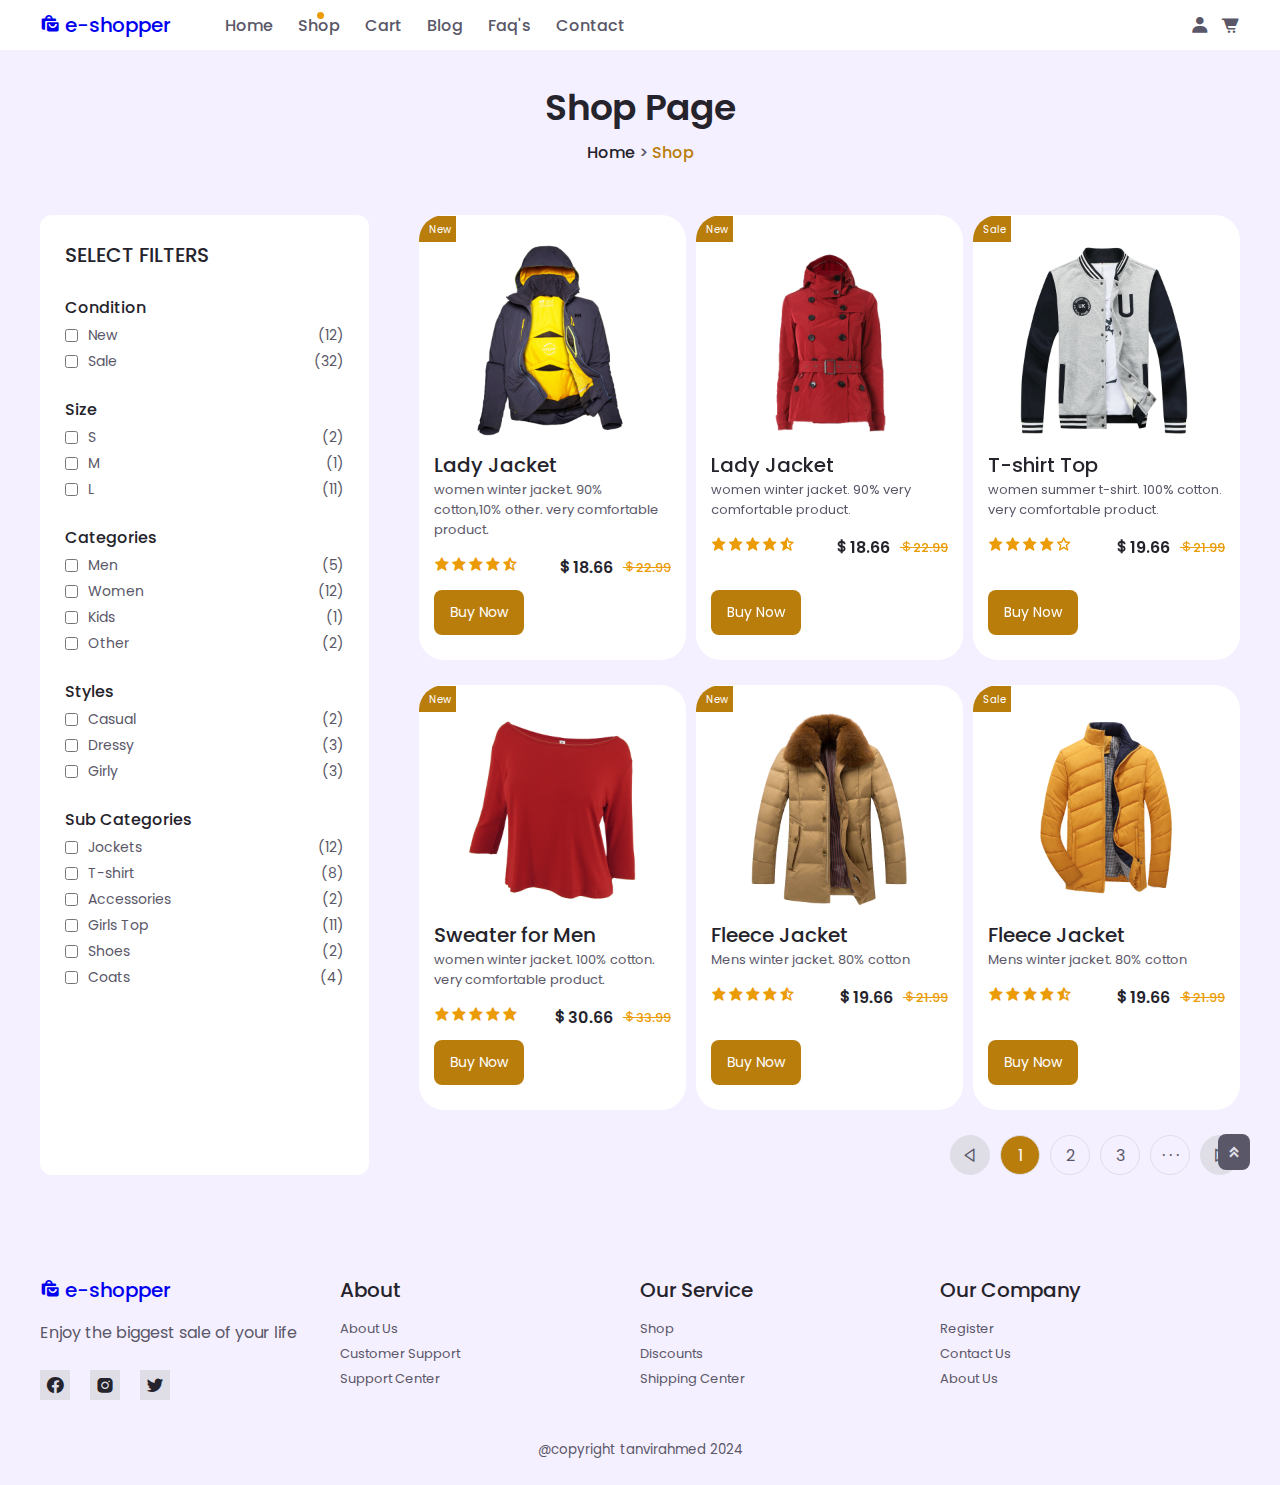
<file: shop.html>
<!DOCTYPE html>
<html lang="en">
<head>
    <meta charset="UTF-8">
    <meta name="viewport" content="width=device-width, initial-scale=1.0">
    <title>E_Commerce1/Shop_pages.</title>
    <link rel="stylesheet" href="css/shop.css">
    <!___ Box Icons ___>
    <link href='https://unpkg.com/boxicons@2.1.4/css/boxicons.min.css' rel='stylesheet'>
    
     
</head>
<body>
    <!-- ____________  Header Start Here  _____________ -->
     <header>
        <div class="header" id="header">
            <div class="container">
                <div class="header-area flex-between">
                    
                    <!-- ___ Header Left ___ -->
                    <div class="header-left flex-center "> 
                        <!-- ___ Logo ___ -->
                        <div class="logo">
                            <a href="index.html"><i class='bx bxs-shopping-bags'></i> e-shopper</a>
                        </div>
                        
                        <!-- ___ Nav ___ -->
                        <nav>
                            <ul class="flex-center gap-25 title-color nav-links" id="nav">
                                <li><a  href="index.html">Home</a></li>
                                <li><a class="active" class="title-color" href="shop.html">Shop</a></li>
                                <li><a href="cart.html">Cart</a></li>
                                <li><a href="blog.html">Blog</a></li>
                                <li><a href="faq.html">Faq's</a></li>
                                <li><a href="faq.html">Contact</a></li>
                            </ul>
                        </nav>
                    </div>
                    
                    <!-- ___ Header Left ___ -->
                    <div class="header-right">
                        
                        <!-- ___ Buttons ___ -->
                         <div class="header-buttons flex-center gap-10">
                            <button id="login-btn"><i class='bx bxs-user' ></i></button>
                            <button id="cart-btn"><i class='bx bxs-cart-alt' ></i></button>
                         </div>
                         
                         <!-- ___ Mobile Menu ___ -->
                          <button class="menu-btn" id="menu-btn">
                             <i class='bx bx-menu' id="icon"></i>
                          </button>
                    </div>
                     
                </div>
            </div>
        </div>
        
        
        
        <!-- ____________  Cart Modal Start Here  _____________ -->
        <div class="cart-modal modal" id="cart-modal">
            
            <!-- ___ Close Btn ___ -->
            <button class="close cart-close-modal" id="cart-close-btn">
                 <i class="bx bx-x"></i>
            </button>
            
            <!--___ Header ___ -->
            <h3 class="d-block section__subtitle mt-4">_My Cart_</h3>
            
            <!-- ___ Cart Container __ -->
             <div class="cart-container">
                <ul class="cart-items mt-4 flex-column gap-25">
                    
                    <!-- ___ Single cart item ___ -->
                    <li class="cart-item flex gap-30">
                        <div class="cart-img">
                            <img src="image/cart-2.png" alt="">
                        </div>
                        
                        <!-- ___ Cart Details___ -->
                         <div class="cart-details ">
                            
                            <div>
                                <div>
                                    <h4 class="min-title">Windbreaker</h4>
                                    <div class="price text-hover font-medium">$13</div>
                                </div>
                                
                                <!-- ___ Quantity Buttons ___ -->
                                <div class="cart-quantity  flex gap-30 mt-3">
                                    
                                    <div class="flex gap-15 cart-quantity-btns">
                                        <button><i class="bx bx-minus"></i></button>
                                        <div class="display-quantity">1</div>
                                        <button><i class="bx bx-plus"></i></button>
                                    </div>
                                    
                                    <!-- ___ Delete Item___ -->
                                     <button class="delete-cart-item">
                                        <i class="bx bx-trash-alt"></i>
                                    </button>
                                </div>
                            </div>
                            
                         </div>
                    </li>
                    
                    <!-- ___ Single cart item ___ -->
                    <li class="cart-item flex gap-30">
                        <div class="cart-img">
                            <img src="image/cart-1.png" alt="">
                        </div>
                        
                        <!-- ___ Cart Details___ -->
                         <div class="cart-details">
                            
                            <div>
                                <div>
                                    <h4 class="min-title">Windbreaker</h4>
                                    <div class="price text-hover font-medium">$13</div>
                                </div>
                                
                                <!-- ___ Quantity Buttons ___ -->
                                <div class="cart-quantity flex gap-30 mt-3">
                                    
                                    <div class="flex gap-15 cart-quantity-btns">
                                        <button><i class="bx bx-minus"></i></button>
                                        <div class="display-quantity">1</div>
                                        <button><i class="bx bx-plus"></i></button>
                                    </div>
                                    
                                    <!-- ___ Delete Item___ -->
                                     <button class="delete-cart-item">
                                        <i class="bx bx-trash-alt"></i>
                                    </button>
                                </div>
                            </div>
                            
                         </div>
                    </li>
                    
                    <!-- ___ Single cart item ___ -->
                    <li class="cart-item flex gap-30">
                        <div class="cart-img">
                            <img src="image/cart-3.png" alt="">
                        </div>
                        
                        <!-- ___ Cart Details___ -->
                         <div class="cart-details">
                            
                            <div>
                                <div>
                                    <h4 class="min-title">Windbreaker</h4>
                                    <div class="price text-hover font-medium">$15</div>
                                </div>
                                
                                <!-- ___ Quantity Buttons ___ -->
                                <div class="cart-quantity flex gap-30 mt-3">
                                    
                                    <div class="flex gap-15 cart-quantity-btns">
                                        <button><i class="bx bx-minus"></i></button>
                                        <div class="display-quantity">1</div>
                                        <button><i class="bx bx-plus"></i></button>
                                    </div>
                                    
                                    <!-- ___ Delete Item___ -->
                                     <button class="delete-cart-item">
                                        <i class="bx bx-trash-alt"></i>
                                    </button>
                                </div>
                            </div>
                            
                         </div>
                    </li>
                    
                    <!-- ___ Single cart item ___ -->
                    <li class="cart-item flex gap-30">
                        <div class="cart-img">
                            <img src="image/cart-2.png" alt="">
                        </div>
                        
                        <!-- ___ Cart Details___ -->
                         <div class="cart-details">
                            
                            <div>
                                <div>
                                    <h4 class="min-title">Mans New Collection</h4>
                                    <div class="price text-hover font-medium">$23</div>
                                </div>
                                
                                <!-- ___ Quantity Buttons ___ -->
                                <div class="cart-quantity flex gap-30 mt-3">
                                    
                                    <div class="flex gap-15 cart-quantity-btns">
                                        <button><i class="bx bx-minus"></i></button>
                                        <div class="display-quantity">1</div>
                                        <button><i class="bx bx-plus"></i></button>
                                    </div>
                                    
                                    <!-- ___ Delete Item___ -->
                                     <button class="delete-cart-item">
                                        <i class="bx bx-trash-alt"></i>
                                    </button>
                                </div>
                            </div>
                            
                         </div>
                    </li>
                </ul>
             </div>
            
             <!-- ___ Cart Modal Footer ___ -->
              <div class="cart-modal-footer flex-between ">
                <div class="total-quantity"><span>4</span>item</div>
                <div class="total-price font-bold section__subtitle">$<span>33</span></div>
              </div>
        </div>
        <!-- ____________  Cart Modal End Here  _____________ -->
         
        
        <!-- ____________  Login Modal Start Here  _____________ -->
        <div class="login-modal modal" id="login-modal">
            
            <!-- ___ Close Btn ___ -->
            <button class="close cart-close-modal" id="login-close-btn">
                 <i class="bx bx-x"></i>
            </button>
            
            <!--___ Header ___ -->
            <h3 class="d-block section__subtitle mt-4">_Login_</h3>
            
            
            <!-- ___  Login Form ___ -->
            <form action="" class="gap-20 flex-column login-form">
                <div class="login-content">
                    <label for="modal-email">Email</label>
                    <input  id="modal-email" type="text" class="login-input">
                </div>
                <div class="login-content">
                    <label for="modal-password">Password</label>
                    <input  id="modal-password" type="password" class="login-input">
                </div>
                <div>
                    <button type="submit" class="btn">Sign up</button>
                </div>
            </form>
            
            <div class="login-modal-footer">
                <small>Not a member? <a href="register.html">Sign up now</a></small>
            </div>
            
        </div>
        <!-- ____________  Login Modal End Here  _____________ -->
     </header>
    <!-- ================  Header End Here  ================ -->
     
    
    
    
    
    <!-- ============ Main  Content ================ -->
     <main class="Shop_page-main">
         
        <!-- ____________  Breadcrumb Start ____________ -->
         <section>
            <div class="contaienr">
                <div class="breadcrumb">
                    <div class="section__title">Shop Page</div>
                    <div class="font-medium text-center mt-1 ">
                        <a class="before-page" href="#">Home</a> >
                        <span class="current-page">Shop</span>
                    </div>
                </div>
            </div>
         </section>
        <!-- ____________  Breadcrumb End ____________ -->
         
        
        
        
        <!-- ____________  Shop Section Start ____________ -->
         <section>
            <div class="container">
                <div class="shop">
                    
                    <!-- ___ SideBar ____ -->
                    <div class="sidebar">
                        <div class="section__subtitle text-left">SELECT FILTERS</div>
                        
                        <div class="filter-items mt-4 flex-column gap-25">
                            
                            <!-- ___ Filter Item ___ -->
                            <div class="filter flex-column gap-5">
                                <div class="filter-title">Condition</div>
                                
                                <div class="filter-content flex-between">
                                    <div class="flex gap-10">
                                        <input type="checkbox">
                                        <p>New</p>
                                    </div>
                                    <span>(12)</span>
                                </div>
                                
                                <div class="filter-content flex-between">
                                    <div class="flex gap-10">
                                        <input type="checkbox">
                                        <p>Sale</p>
                                    </div>
                                    <span>(32)</span>
                                </div>
                            </div>
                            
                            <!-- ____ Filter Item ____ -->
                            <div class="filter flex-column gap-5">
                                <div class="filter-title">Size</div>
                                
                                <div class="filter-content flex-between">
                                    <div class="flex gap-10">
                                        <input type="checkbox">
                                        <p>S</p>
                                    </div>
                                    <span>(2)</span>
                                </div>
                                
                                <div class="filter-content flex-between">
                                    <div class="flex gap-10">
                                        <input type="checkbox">
                                        <p>M</p>
                                    </div>
                                    <span>(1)</span>
                                </div>
                                
                                <div class="filter-content flex-between">
                                    <div class="flex gap-10">
                                        <input type="checkbox">
                                        <p>L</p>
                                    </div>
                                    <span>(11)</span>
                                </div>
                            </div>
                            
                            <!-- ____ Filter Item ____ -->
                            <div class="filter flex-column gap-5">
                                <div class="filter-title">Categories</div>
                                
                                <div class="filter-content flex-between">
                                    <div class="flex gap-10">
                                        <input type="checkbox">
                                        <p>Men</p>
                                    </div>
                                    <span>(5)</span>
                                </div>
                                
                                <div class="filter-content flex-between">
                                    <div class="flex gap-10">
                                        <input type="checkbox">
                                        <p>Women</p>
                                    </div>
                                    <span>(12)</span>
                                </div>
                                
                                <div class="filter-content flex-between">
                                    <div class="flex gap-10">
                                        <input type="checkbox">
                                        <p>Kids</p>
                                    </div>
                                    <span>(1)</span>
                                </div>
                                
                                <div class="filter-content flex-between">
                                    <div class="flex gap-10">
                                        <input type="checkbox">
                                        <p>Other</p>
                                    </div>
                                    <span>(2)</span>
                                </div>
                            </div>
                            
                            <!-- ____ Filter Item ____ -->
                            <div class="filter flex-column gap-5">
                                <div class="filter-title">Styles</div>
                                
                                <div class="filter-content flex-between">
                                    <div class="flex gap-10">
                                        <input type="checkbox">
                                        <p>Casual</p>
                                    </div>
                                    <span>(2)</span>
                                </div>
                                
                                <div class="filter-content flex-between">
                                    <div class="flex gap-10">
                                        <input type="checkbox">
                                        <p>Dressy</p>
                                    </div>
                                    <span>(3)</span>
                                </div>
                                
                                <div class="filter-content flex-between">
                                    <div class="flex gap-10">
                                        <input type="checkbox">
                                        <p>Girly</p>
                                    </div>
                                    <span>(3)</span>
                                </div>
                            </div>
                            
                            <!-- ____ Filter Item ____ -->
                            <div class="filter flex-column gap-5">
                                <div class="filter-title">Sub Categories</div>
                                
                                <div class="filter-content flex-between">
                                    <div class="flex gap-10">
                                        <input type="checkbox">
                                        <p>Jockets</p>
                                    </div>
                                    <span>(12)</span>
                                </div>
                                
                                <div class="filter-content flex-between">
                                    <div class="flex gap-10">
                                        <input type="checkbox">
                                        <p>T-shirt</p>
                                    </div>
                                    <span>(8)</span>
                                </div>
                                
                                <div class="filter-content flex-between">
                                    <div class="flex gap-10">
                                        <input type="checkbox">
                                        <p>Accessories</p>
                                    </div>
                                    <span>(2)</span>
                                </div>
                                
                                <div class="filter-content flex-between">
                                    <div class="flex gap-10">
                                        <input type="checkbox">
                                        <p>Girls Top</p>
                                    </div>
                                    <span>(11)</span>
                                </div>
                                
                                <div class="filter-content flex-between">
                                    <div class="flex gap-10">
                                        <input type="checkbox">
                                        <p>Shoes</p>
                                    </div>
                                    <span>(2)</span>
                                </div>
                                
                                <div class="filter-content flex-between">
                                    <div class="flex gap-10">
                                        <input type="checkbox">
                                        <p>Coats</p>
                                    </div>
                                    <span>(4)</span>
                                </div>
                                
                            </div>
                        </div>
                    </div>
                    
                    
                    <!-- ____ Shop Items ____ -->
                    <div class="shop-right">
                        <div class="shop-items grid-3 gap-10">
                            <!-- ___ Single popular item ___ -->
                            <a class="new-arrivals-item item " href="product.html">
                                <div class="offer">New</div>
                                <img class="new-arrivals-img" src="image/slide-3.png" alt="new-item">
                                <div class="mt-2 section__subtitle text-left">Lady Jacket</div>
                                <p class="item-data">women winter jacket. 90% cotton,10% other. very comfortable product.</p>
                            
                                <!-- ___ Rating ___ -->
                                <div class="mt-2 flex-between">
                                    <div class="rating">
                                        <i class='bx bxs-star'></i>
                                        <i class='bx bxs-star'></i>
                                        <i class='bx bxs-star'></i>
                                        <i class='bx bxs-star'></i>
                                        <i class='bx bxs-star-half'></i>
                                    </div>
                            
                                    <!-- ___ Prices ___ -->
                                    <div class="prices mt-1 flex-center gap-10">
                                        <div class="new-price"> <i class='bx bx-dollar'></i>18.66 </div>
                                        <div class="old-price"> <i class='bx bx-dollar'></i>22.99 </div>
                                    </div>
                                </div>
                            
                                <!-- ___ Cart and Love Buttons ___ -->
                                <div class="btn cart-btn"><i class='bx bx-cart-alt'></i></div>
                                <div class="btn love-btn"><i class='bx bx-heart'></i></div>
                            
                                <div class="d-block buy-btn-wrapper mt-2">
                                    <button class="btn">Buy Now</button>
                                </div>
                            </a>
                            
                            <!-- ___ Single popular item ___ -->
                            <a class="new-arrivals-item item " href="product.html">
                                <div class="offer">New</div>
                                <img class="new-arrivals-img" src="image/details-1.png" alt="new-item">
                                <div class="mt-2 section__subtitle text-left">Lady Jacket</div>
                                <p class="item-data">women winter jacket. 90%  very comfortable product.</p>
                            
                                <!-- ___ Rating ___ -->
                                <div class="mt-2 flex-between">
                                    <div class="rating">
                                        <i class='bx bxs-star'></i>
                                        <i class='bx bxs-star'></i>
                                        <i class='bx bxs-star'></i>
                                        <i class='bx bxs-star'></i>
                                        <i class='bx bxs-star-half'></i>
                                    </div>
                            
                                    <!-- ___ Prices ___ -->
                                    <div class="prices mt-1 flex-center gap-10">
                                        <div class="new-price"> <i class='bx bx-dollar'></i>18.66 </div>
                                        <div class="old-price"> <i class='bx bx-dollar'></i>22.99 </div>
                                    </div>
                                </div>
                            
                                <!-- ___ Cart and Love Buttons ___ -->
                                <div class="btn cart-btn"><i class='bx bx-cart-alt'></i></div>
                                <div class="btn love-btn"><i class='bx bx-heart'></i></div>
                            
                                <div class="d-block buy-btn-wrapper mt-2">
                                    <button class="btn">Buy Now</button>
                                </div>
                            </a>
                            
                            <!-- ___ Single popular item ___ -->
                            <a class="new-arrivals-item item " href="product.html">
                                <div class="offer">Sale</div>
                                <img class="new-arrivals-img" src="image/new-4.png" alt="new-item">
                                <div class="mt-2 section__subtitle text-left">T-shirt Top</div>
                                <p class="item-data">women summer t-shirt. 100% cotton. very comfortable product.</p>
                            
                                <!-- ___ Rating ___ -->
                                <div class="mt-2 flex-between">
                                    <div class="rating">
                                        <i class='bx bxs-star'></i>
                                        <i class='bx bxs-star'></i>
                                        <i class='bx bxs-star'></i>
                                        <i class='bx bxs-star'></i>
                                        <i class='bx bx-star'></i>
                                    </div>
                            
                                    <!-- ___ Prices ___ -->
                                    <div class="prices mt-1 flex-center gap-10">
                                        <div class="new-price"> <i class='bx bx-dollar'></i>19.66 </div>
                                        <div class="old-price"> <i class='bx bx-dollar'></i>21.99 </div>
                                    </div>
                                </div>
                            
                                <!-- ___ Cart and Love Buttons ___ -->
                                <div class="btn cart-btn"><i class='bx bx-cart-alt'></i></div>
                                <div class="btn love-btn"><i class='bx bx-heart'></i></div>
                            
                                <div class="d-block buy-btn-wrapper mt-2">
                                    <button class="btn">Buy Now</button>
                                </div>
                            </a>
                            <!-- ___ Single popular item ___ -->
                            <a class="new-arrivals-item item " href="product.html">
                                <div class="offer">New</div>
                                <img class="new-arrivals-img" src="image/new-5.png" alt="new-item">
                                <div class="mt-2 section__subtitle text-left">Sweater for Men</div>
                                <p class="item-data">women winter jacket. 100% cotton. very comfortable product.</p>
                            
                                <!-- ___ Rating ___ -->
                                <div class="mt-2 flex-between">
                                    <div class="rating">
                                        <i class='bx bxs-star'></i>
                                        <i class='bx bxs-star'></i>
                                        <i class='bx bxs-star'></i>
                                        <i class='bx bxs-star'></i>
                                        <i class='bx bxs-star'></i>
                                    </div>
                            
                                    <!-- ___ Prices ___ -->
                                    <div class="prices mt-1 flex-center gap-10">
                                        <div class="new-price"> <i class='bx bx-dollar'></i>30.66 </div>
                                        <div class="old-price"> <i class='bx bx-dollar'></i>33.99 </div>
                                    </div>
                                </div>
                            
                                <!-- ___ Cart and Love Buttons ___ -->
                                <div class="btn cart-btn"><i class='bx bx-cart-alt'></i></div>
                                <div class="btn love-btn"><i class='bx bx-heart'></i></div>
                            
                                <div class="d-block buy-btn-wrapper mt-2">
                                    <button class="btn">Buy Now</button>
                                </div>
                            </a>
                            <!-- ___ Single popular item ___ -->
                            <a class="new-arrivals-item item " href="product.html">
                                <div class="offer">New</div>
                                <img class="new-arrivals-img" src="image//product-1.png" alt="new-item">
                                <div class="mt-2 section__subtitle text-left">Fleece Jacket</div>
                                <p class="item-data">Mens winter jacket. 80% cotton</p>
                            
                                <!-- ___ Rating ___ -->
                                <div class="mt-2 flex-between">
                                    <div class="rating">
                                        <i class='bx bxs-star'></i>
                                        <i class='bx bxs-star'></i>
                                        <i class='bx bxs-star'></i>
                                        <i class='bx bxs-star'></i>
                                        <i class='bx bxs-star-half'></i>
                                    </div>
                            
                                    <!-- ___ Prices ___ -->
                                    <div class="prices mt-1 flex-center gap-10">
                                        <div class="new-price"> <i class='bx bx-dollar'></i>19.66 </div>
                                        <div class="old-price"> <i class='bx bx-dollar'></i>21.99 </div>
                                    </div>
                                </div>
                            
                                <!-- ___ Cart and Love Buttons ___ -->
                                <div class="btn cart-btn"><i class='bx bx-cart-alt'></i></div>
                                <div class="btn love-btn"><i class='bx bx-heart'></i></div>
                            
                                <div class="d-block buy-btn-wrapper mt-2 ">
                                    <button class="btn ">Buy Now</button>
                                </div>
                            </a>
                            
                            <!-- ____ Single popular item ____ -->
                            <a class="new-arrivals-item item " href="product.html">
                                <div class="offer">Sale</div>
                                <img class="new-arrivals-img" src="image/new-3.png" alt="new-item">
                                <div class="mt-2 section__subtitle text-left">Fleece Jacket</div>
                                <p class="item-data">Mens winter jacket. 80% cotton</p>
                            
                                <!-- ___ Rating ___ -->
                                <div class="mt-2 flex-between">
                                    <div class="rating">
                                        <i class='bx bxs-star'></i>
                                        <i class='bx bxs-star'></i>
                                        <i class='bx bxs-star'></i>
                                        <i class='bx bxs-star'></i>
                                        <i class='bx bxs-star-half'></i>
                                    </div>
                            
                                    <!-- ___ Prices ___ -->
                                    <div class="prices mt-1 flex-center gap-10">
                                        <div class="new-price"> <i class='bx bx-dollar'></i>19.66 </div>
                                        <div class="old-price"> <i class='bx bx-dollar'></i>21.99 </div>
                                    </div>
                                </div>
                            
                                <!-- ___ Cart and Love Buttons ___ -->
                                <div class="btn cart-btn"><i class='bx bx-cart-alt'></i></div>
                                <div class="btn love-btn"><i class='bx bx-heart'></i></div>
                            
                                <div class="d-block buy-btn-wrapper mt-2 ">
                                    <button class="btn ">Buy Now</button>
                                </div>
                            </a>
                        </div>
                        
                        <!-- ____ pagination  ____ -->
                         <div class="pagination flex gap-10 mt-4">
                             <button><i class='bx bx-left-arrow' ></i></button>
                             <div class="page active">1</div>
                             <div class="page">2</div>
                             <div class="page">3</div>
                             <div class="page">&middot; &middot; &middot;</div>
                             <button><i class='bx bx-right-arrow' ></i></button>
                         </div>
                         
                    </div>
                </div>
            </div>
         </section>
        <!-- ____________  Shop Section End ____________ -->
        
        <!-- ________ Scroll Up ________ -->
         <a href="#" class="scroll-up" id="scroll-up">
            <i class='bx bxs-chevrons-up'></i>
         </a>
        
         
     </main>
    <!-- ============ Main  End ================ -->
    
    
    <!-- ============ Footer  Start ================ -->
     <footer>
        <div class="container">
            <div class="footer-items grid-4">
                
                <div class="footer-item">
                    <!-- ___ Logo ___ -->
                    <div class="logo">
                        <a href="index.html"><i class='bx bxs-shopping-bags'></i> e-shopper</a>
                    </div>
                    
                    <p class="mt-3">
                        Enjoy the biggest sale of your life
                    </p>
                    
                    <div class="social mt-4 flex gap-20">
                        <a href="#"><i class='bx bxl-facebook-circle'></i></a>
                        <a href="#"><i class='bx bxl-instagram-alt' ></i></a>
                        <a href="#"><i class='bx bxl-twitter' ></i></a>
                    </div>
                </div>
                
                <!-- ___ Single Footer Item ___ -->
                <div class="footer-item">
                    <div class="section__subtitle">About</div>
                    <ul>
                        <li><a href="#">About Us</a></li>
                        <li><a href="#">Customer Support</a></li>
                        <li><a href="#">Support Center</a></li>
                    </ul>
                </div>
                
                <!-- ___ Single Footer Item ___ -->
                <div class="footer-item">
                    <div class="section__subtitle">Our Service</div>
                    <ul>
                        <li><a href="#">Shop</a></li>
                        <li><a href="#">Discounts</a></li>
                        <li><a href="#">Shipping Center</a></li>
                    </ul>
                </div>
                
                <!-- ___ Single Footer Item ___ -->
                <div class="footer-item">
                    <div class="section__subtitle">Our Company</div>
                    <ul>
                        <li><a href="#">Register</a></li>
                        <li><a href="#">Contact Us</a></li>
                        <li><a href="#">About Us</a></li>
                    </ul>
                </div>
                
            </div>
            
            <div class="footer-bottom">
                <small class="text-center d-block">@copyright tanvirahmed 2024</small>
            </div>
        </div>
     </footer>
    <!-- ============ Footer  End ================ -->
     
    
    <script src="js/swiper-bundle.min.js"></script>
    <script src="js/app.js"></script>
</body>
</html>
</file>
<file: css/shop.css>
@import './utlitis/style.css';
@import './home.css';
@import './allPages/header_footer.css';



.Shop_page-main section:first-of-type{
    margin-bottom: -30px;
}



/* _____________ Shop Section ______________ */
.shop{
    display: grid;
    gap: 50px;
    grid-template-columns: 1.6fr 4fr;
}


/*_________ sidebar _________ */
.sidebar{
    background-color: var(--container-color);
    padding: 25px;
    border-radius: 12px;
}

/* ____ Filter ____ */
.filter-title{
    font-weight: var(--font-medium);
    color: var(--title-color);
}

/* ____ filter-content ____ */
.filter-content{
    color: var(--text-color);
    font-size: var(--small-font);
}


/*______________ Shop Right _______________ */
.shop-items.grid-3{
    row-gap: 25px;
}



/* _________  Max Width 1080px ________ */
@media screen and (max-width:1080px){
    .shop {
        gap: 25px;
        grid-template-columns: 1.2fr 4fr;
    }
}
/* _________  Max Width 991px ________ */
@media screen and (max-width:991px){
    .shop {
        grid-template-columns: 2fr 4fr;
    }
    .shop-items.grid-3{
        grid-template-columns: repeat(2,1fr);
    }
}

/* _________  Max Width 769px ________ */
@media screen and (max-width:768px){
    .shop {
        grid-template-columns: 1fr ;
    }
    /* ___ Sidebar ___ */
    .sidebar{
        max-width: 500px;
        margin: 0 auto;
        width: 100%;
    }
    
    /* shop-items */
    .shop-items{
        max-width: 500px;
        margin: 0 auto;
        width: 100%;
    }
    .shop-items.grid-3{
        grid-template-columns: repeat(2,1fr);
    }
    .shop-items .new-arrivals-item.item{
        max-width: 250px;
        width: 100%;
    }
}


/* _________  Max Width 520px ________ */
@media screen and (max-width:520px){
    .shop {
        grid-template-columns: 1fr ;
    }
    /* ___ Sidebar ___ */
    .sidebar{
        max-width: 400px;
    }
    
    /* shop-items */
    .shop-items{
        max-width: 500px;
    }
    .shop-items.grid-3{
        grid-template-columns: repeat(1,1fr);
    }
    .shop-items .new-arrivals-item.item{
        max-width: 350px;
        width: 100%;
    }
}
</file>
